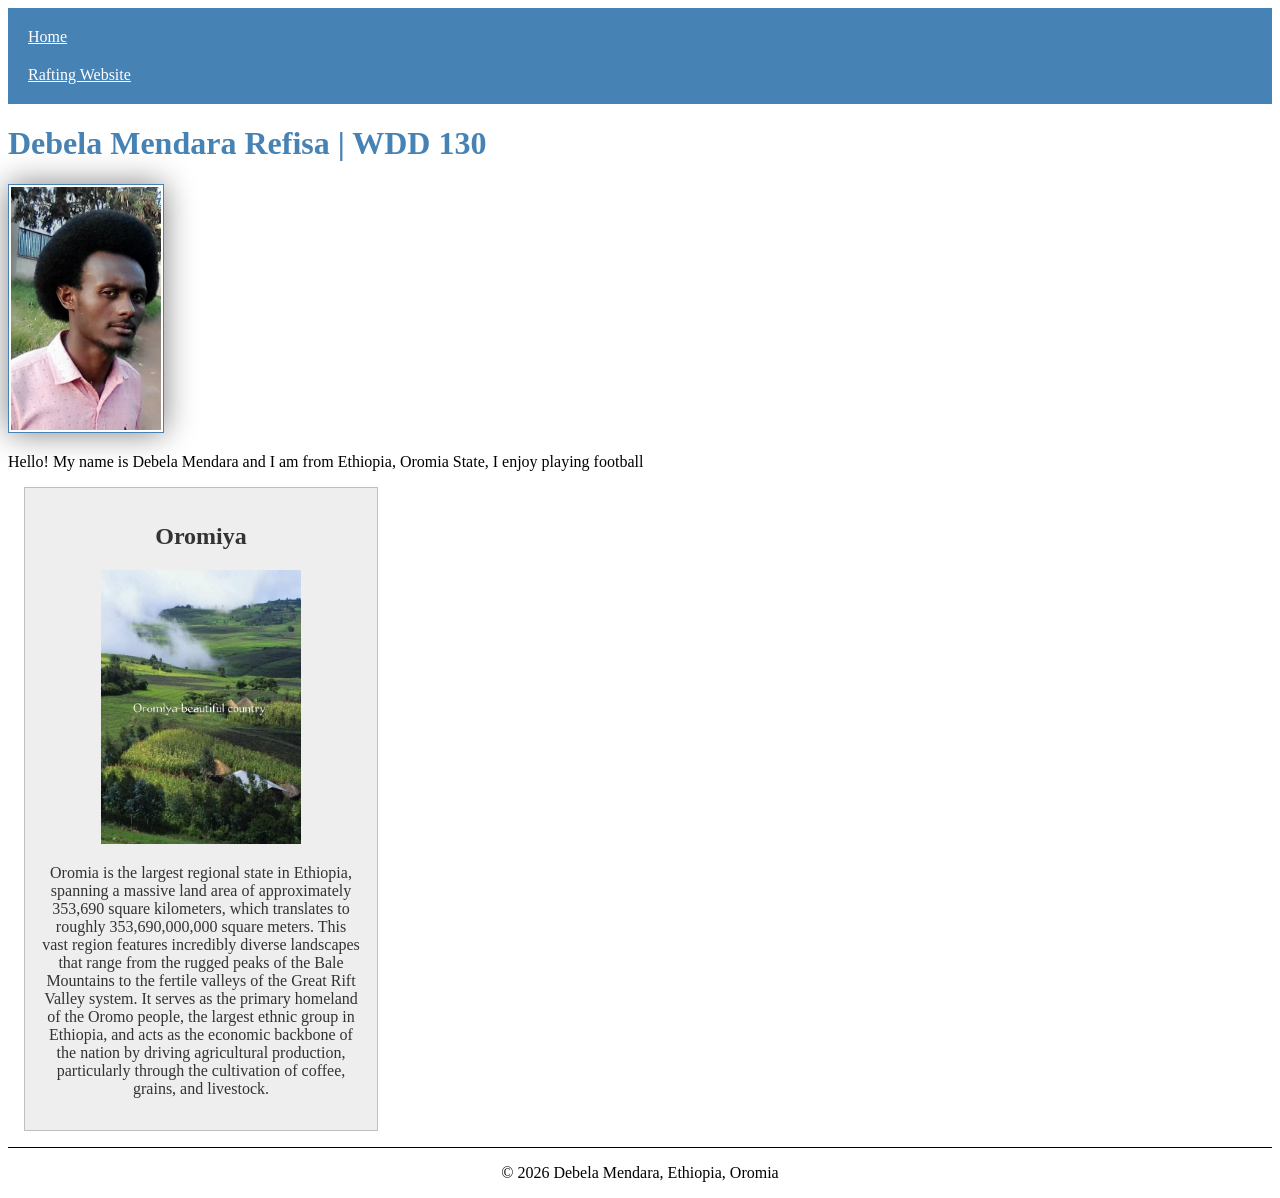
<file: index.html>
<!DOCTYPE html>
<html lang="en">
<head>
    <meta charset="UTF-8">
    <meta name="viewport" content="width=device-width, initial-scale=1.0">
    <title>Debela Mendara Refisa | WDD 130</title>
    <meta name="description" content="Debela Mendara's BYU-pathway wdd130 course home page">
    <meta name="author" content="Debela Mendara">
    <link rel="stylesheet" href="styles/styles.css">
</head>
<body>
    <header>
        <nav>
            <a href="#">Home</a>
            <a href="wwr/">Rafting Website</a>
        </nav>
    </header>
    <main>
        <h1>Debela Mendara Refisa | WDD 130</h1>
        <img src="images/profile.jpg"  alt="Hello, My Name is Debela Mendara Refisa" width="644">
        <p>Hello! My name is Debela Mendara and I am from Ethiopia, Oromia State, I enjoy playing football</p>
    </main>
    <aside>
        <h2>Oromiya</h2>
        <img src="images/oromiya.jpg" alt=" Oromiya landscape">
 <p>
Oromia is the largest regional state in Ethiopia,
spanning a massive land area of approximately 353,690 square kilometers, 
which translates to roughly 353,690,000,000 square meters. 
This vast region features incredibly diverse landscapes that range from the rugged peaks of the Bale Mountains to 
the fertile valleys of the Great Rift Valley system. It serves as the primary homeland of the Oromo people, 
the largest ethnic group in Ethiopia, and acts as the economic backbone of the nation by driving agricultural production, 
particularly through the cultivation of coffee, grains, and livestock.
</p>
    </aside>
        <footer>
        <p>© 2026 Debela Mendara, Ethiopia, Oromia </p>
    </footer>
</body>
</html>
</file>
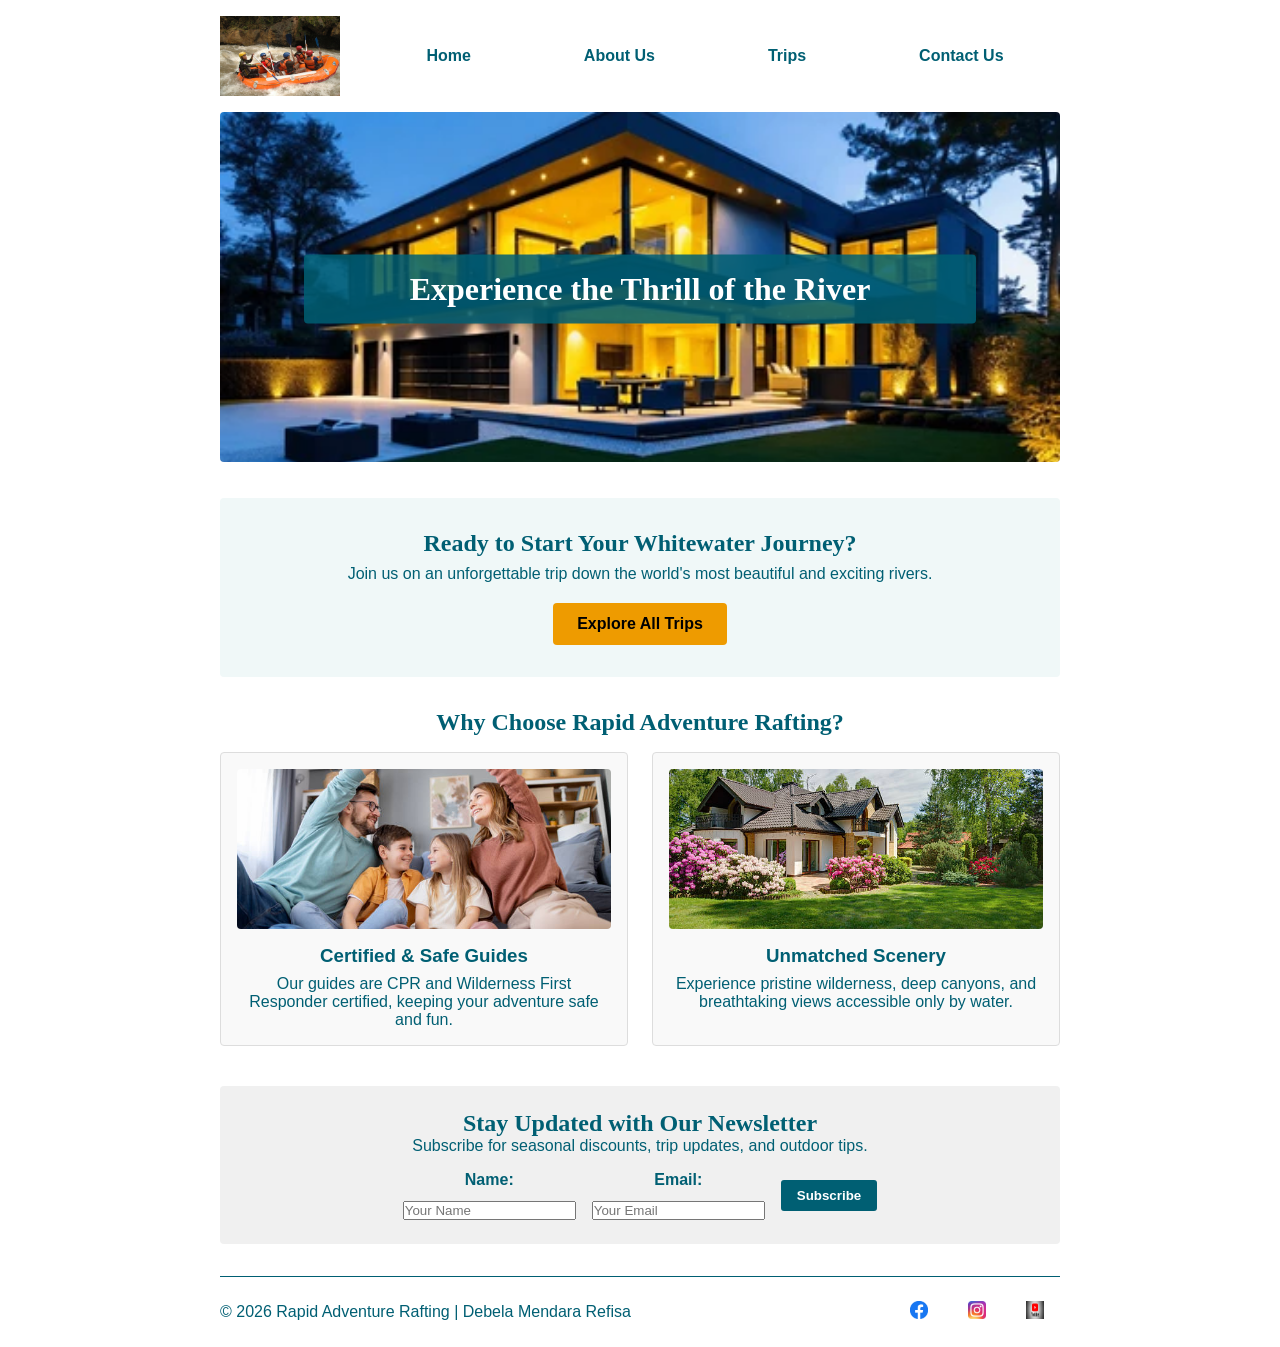
<file: wwr/index.html>
<!DOCTYPE html>
<html lang="en-US">

<head>
    <meta charset="UTF-8">
    <meta name="viewport" content="width=device-width, initial-scale=1.0">
    <title>Home | Rapid Adventure Rafting</title>
    <meta name="description" content="Welcome to Rapid Adventure Rafting. Discover thrilling whitewater experiences, river trips, and expert-guided adventures.">
    <meta name="author" content="Debela Mendara Refisa">
    <link rel="stylesheet" href="styles/rafting.css">
</head>

<body>

    <header>
        <img src="images/rafting-logo.jpg" alt="Rapid Adventure Rafting Logo">
        <nav>
            <a href="index.html">Home</a>
            <a href="about.html">About Us</a>
            <a href="trips.html">Trips</a>
            <a href="contact.html">Contact Us</a>
        </nav>
    </header>

    <main>

        <div class="hero">
            <img src="images/hero-home.jpg" alt="Rafting boat splashing through big river waves">
            <h1>Experience the Thrill of the River</h1>
        </div>

        <section class="cta-section">
            <h2>Ready to Start Your Whitewater Journey?</h2>
            <p>Join us on an unforgettable trip down the world's most beautiful and exciting rivers.</p>
            <a href="trips.html" class="cta-button">Explore All Trips</a>
        </section>

        <section class="home-grid-section">
            <h2>Why Choose Rapid Adventure Rafting?</h2>

            <div class="home-grid">
                <div class="grid-card">
                    <img src="images/home-safety.jpg" alt="Safety gear including helmets and life jackets">
                    <h3>Certified & Safe Guides</h3>
                    <p>Our guides are CPR and Wilderness First Responder certified, keeping your adventure safe and fun.</p>
                </div>

                <div class="grid-card">
                    <img src="images/home-scenery.jpg" alt="Scenic mountain valley with a flowing river">
                    <h3>Unmatched Scenery</h3>
                    <p>Experience pristine wilderness, deep canyons, and breathtaking views accessible only by water.</p>
                </div>
            </div>
        </section>

        <section class="newsletter-section">
            <h2>Stay Updated with Our Newsletter</h2>
            <p>Subscribe for seasonal discounts, trip updates, and outdoor tips.</p>
            
            <form class="newsletter-form" action="#" method="post">
                <div class="form-item inline-item">
                    <label for="fname">Name:</label>
                    <input type="text" id="fname" name="fname" placeholder="Your Name" required>
                </div>
                <div class="form-item inline-item">
                    <label for="femail">Email:</label>
                    <input type="email" id="femail" name="femail" placeholder="Your Email" required>
                </div>
                <button type="submit">Subscribe</button>
            </form>
        </section>

    </main>

    <footer>
        <p>© 2026 Rapid Adventure Rafting | Debela Mendara Refisa</p>
        <nav class="socialmedia">
            <a href="https://facebook.com" target="_blank" rel="noopener">
                <img src="images/facebook.jpg" alt="Facebook Icon">
            </a>
            <a href="https://instagram.com" target="_blank" rel="noopener">
                <img src="images/instagram.jpg" alt="Instagram Icon">
            </a>
            <a href="https://youtube.com" target="_blank" rel="noopener">
                <img src="images/youtube.jpg" alt="YouTube Icon">
            </a>
        </nav>
    </footer>

</body>

</html>
</file>
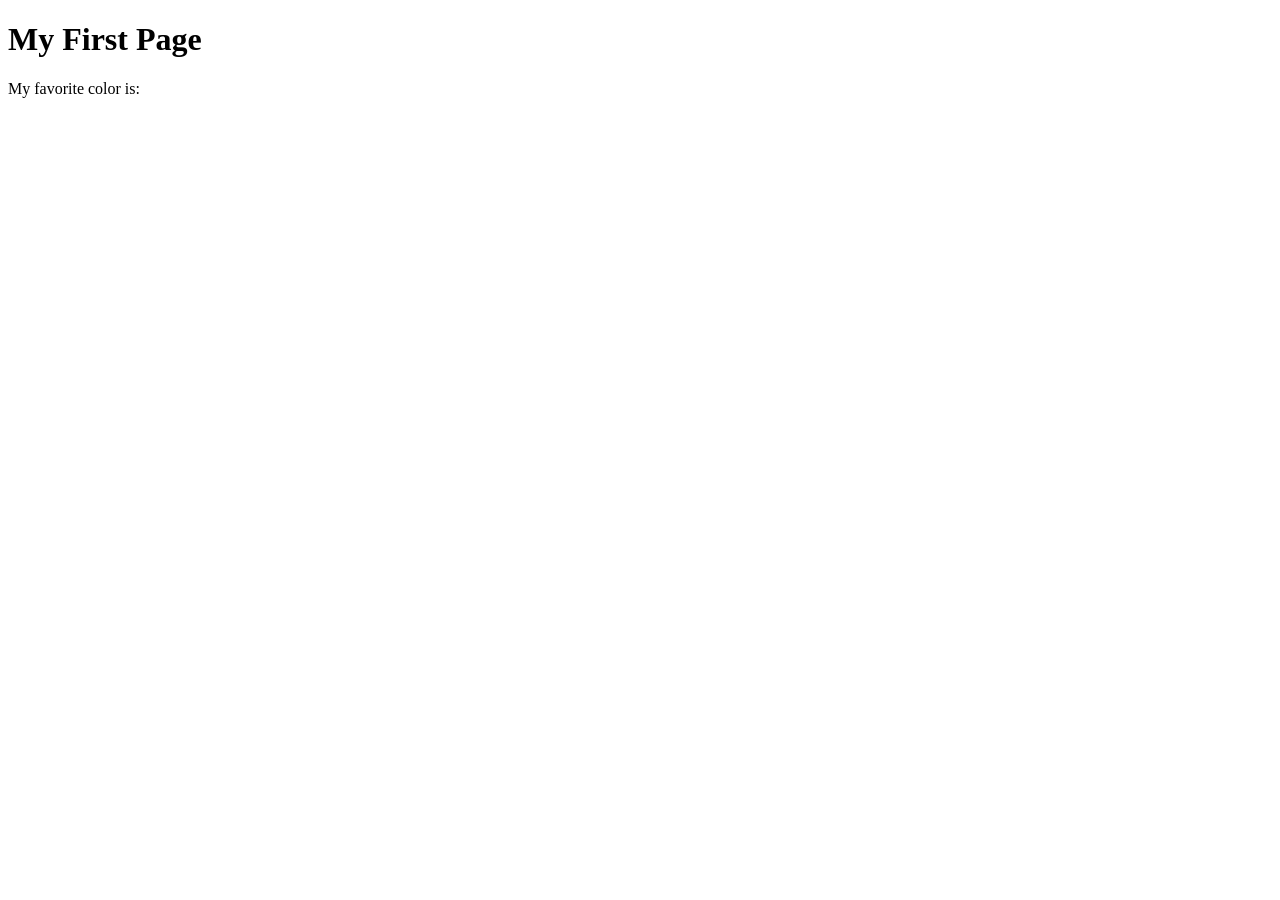
<file: week01/first-page.html>
<!DOCTYPE html>
<html lang="en">
<head>
    <meta charset="UTF-8">
    <meta name="viewport" content="width=device-width, initial-scale=1.0">
    <title>My First Page</title>
</head>
<body>
    <h1>My First Page</h1>
    <p>My favorite color is: </p>
</body>
</html>
</file>
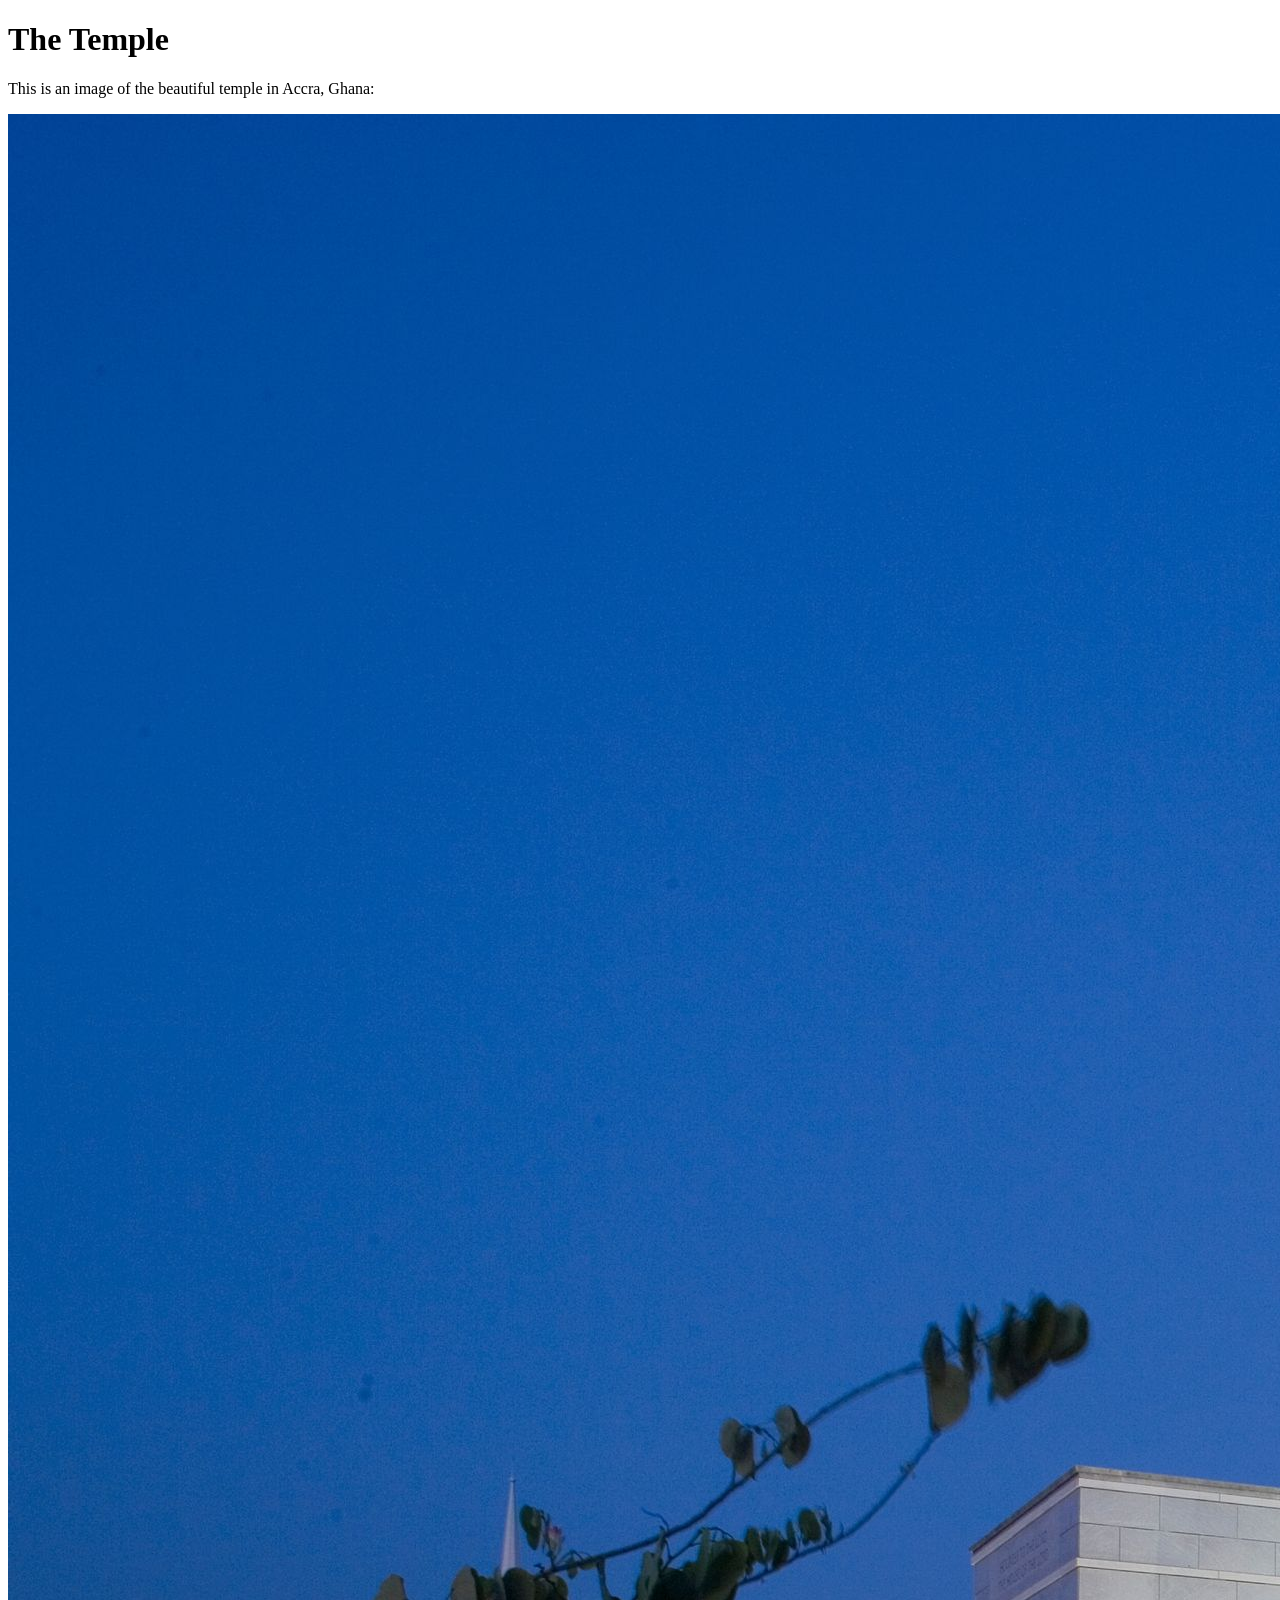
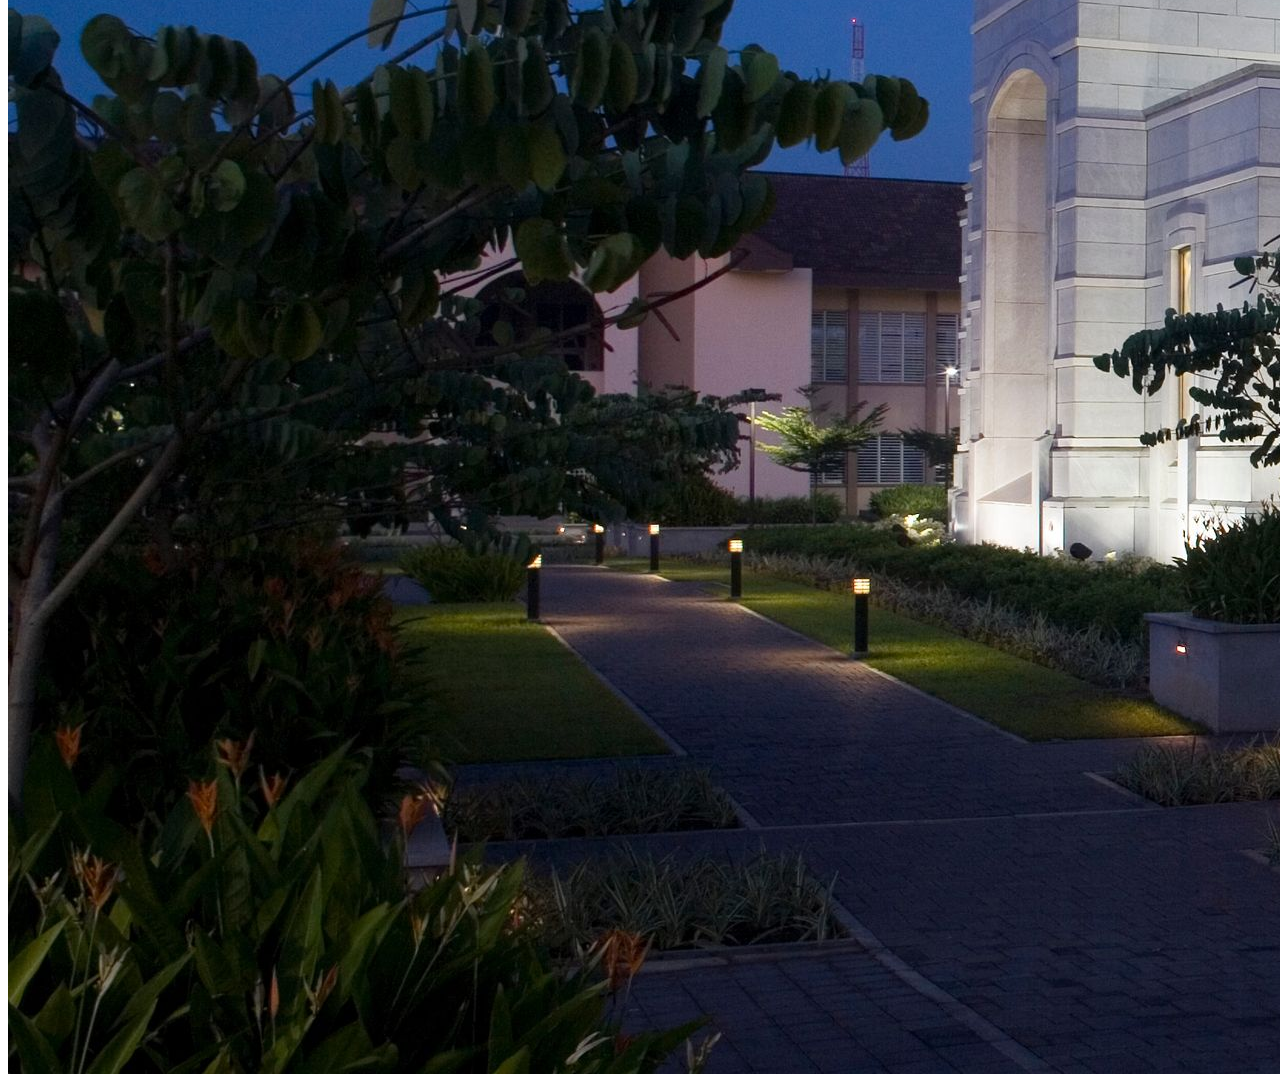
<file: week01/images.html>
<!DOCTYPE html>
<html lang="en">
<head>
    <meta charset="UTF-8">
    <meta name="viewport" content="width=device-width, initial-scale=1.0">
    <title>Temple Image</title>
</head>
<body>
    <h1>The Temple</h1>
    <p>This is an image of the beautiful temple in Accra, Ghana:</p>
    <img src="images/temple-large.jpeg" alt="The Accra Ghana Temple">
    
</body>
</html>
</file>
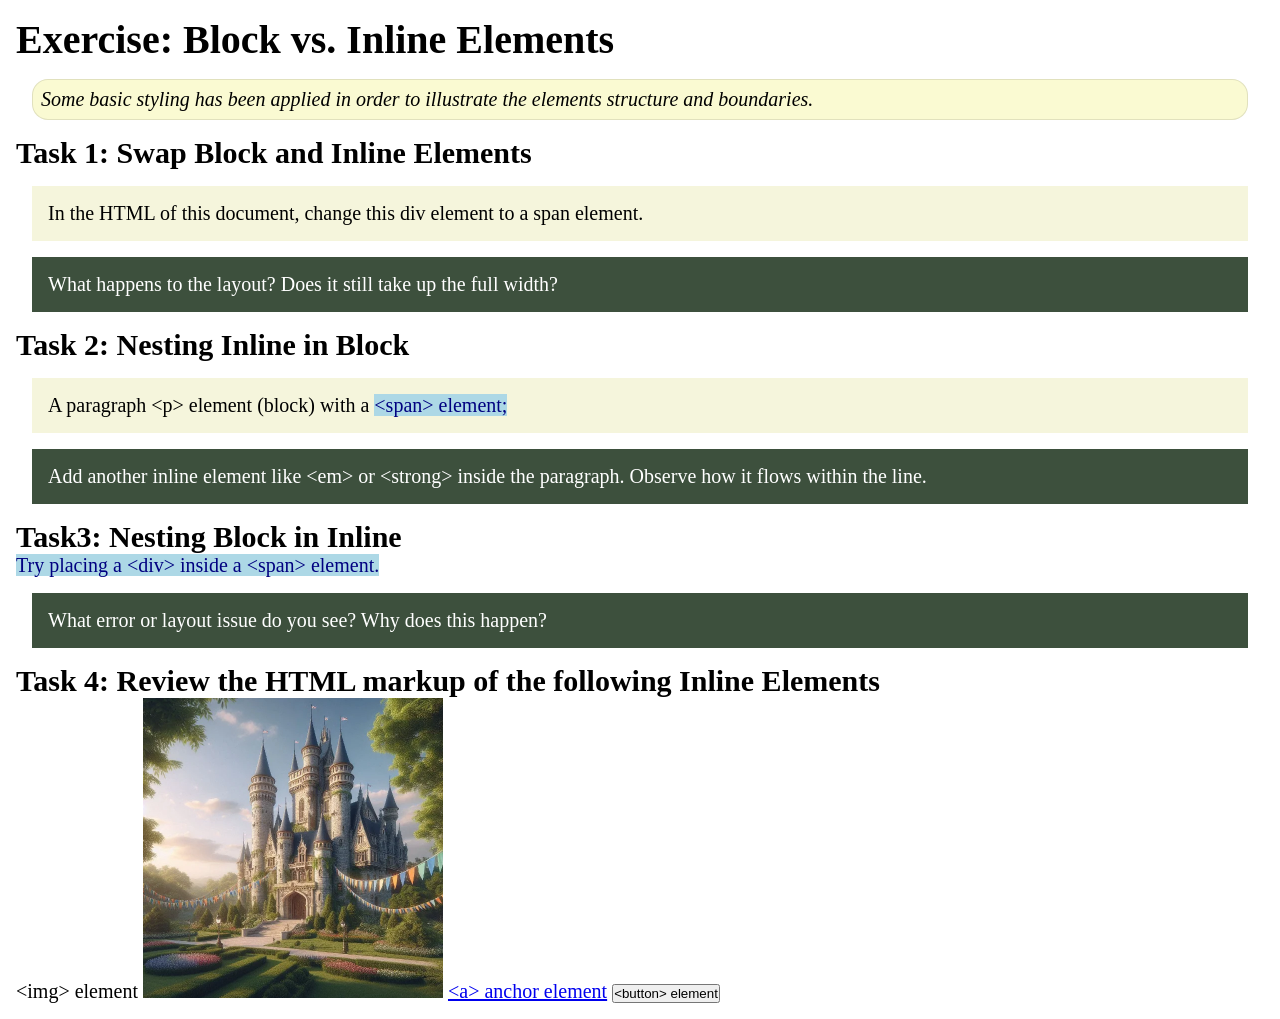
<file: week02/block-vs-inline.html>
<!DOCTYPE html>
<html lang="en">

<head>
    <meta charset="UTF-8">
    <meta name="viewport" content="width=device-width, initial-scale=1.0">
    <title>Exercise: Block vs. Inline Elements</title>
    <link rel="stylesheet" href="styles/block-vs-inline.css">
</head>

<body>
    <main>
        <h1>Exercise: Block vs. Inline Elements</h1>
        <p class="note">Some basic styling has been applied in order to illustrate the elements structure and
            boundaries.</p>

        <h2>Task 1: Swap Block and Inline Elements</h2>
        <div>In the HTML of this document, change this div element to a span element.</div>

        <p class="question">What happens to the layout? Does it still take up the full width?</p>

        <h2>Task 2: Nesting Inline in Block</h2>
        <p>A paragraph &lt;p&gt; element (block) with a <span>&lt;span&gt; element;</span></p>
        <p class="question">Add another inline element like &lt;em&gt; or &lt;strong&gt; inside the paragraph. Observe
            how it flows within the line.</p>

        <h2>Task3: Nesting Block in Inline</h2>
        <span>Try placing a &lt;div&gt; inside a &lt;span&gt; element.</span>
            <p class="question">What error or layout issue do you see? Why does this happen?</p>


            <h2>Task 4: Review the HTML markup of the following Inline Elements</h2>
        &lt;img&gt; element
        <img src="images/castle.webp" alt="placeholder image (images are inline)" width="300" height="300">
        <a href="https://churchofjesuschrist.org">&lt;a&gt; anchor element</a>
        <button type="button">&lt;button&gt; element</button>
    </main>
</body>

</html>
</file>
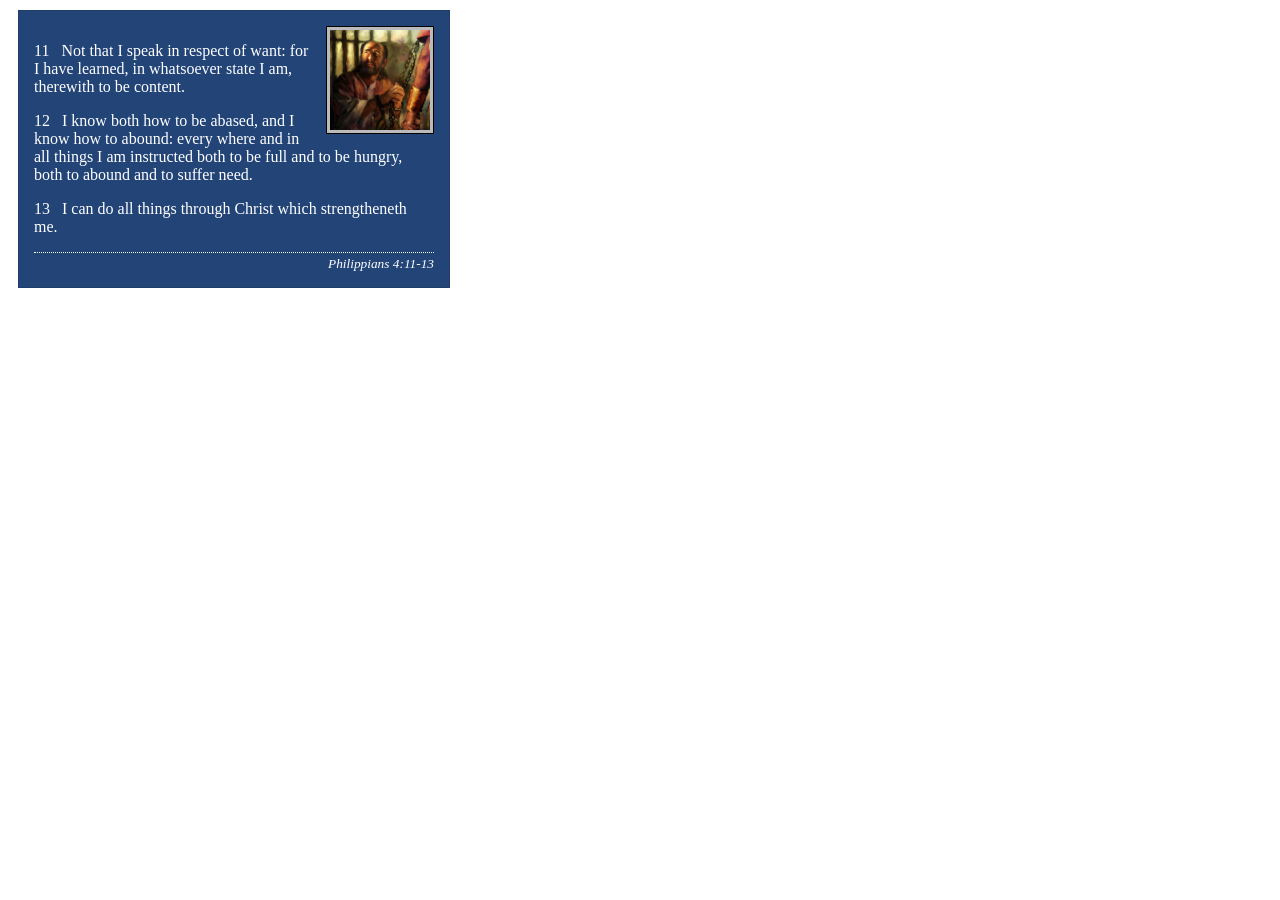
<file: week02/box-model-solution.html>
<!DOCTYPE html>
<html lang="en">
<head>
    <meta charset="UTF-8">
    <meta name="viewport" content="width=device-width, initial-scale=1.0">
    <title>Box Model Activity</title>
    <link rel="stylesheet" href="styles/box-model-solution.css">
</head>
<body>
    <main>
        <div class="callout">
            <img src="images/apostle-paul-imprisoned.webp" alt="Paul the Apostle - Imprisoned in Rome" width="200" height="200">
            <blockquote>
                <p>11 &nbsp; Not that I speak in respect of want: for I have learned, in whatsoever state I am, therewith to be content.</p>
                <p>12 &nbsp; I know both how to be abased, and I know how to abound: every where and in all things I am instructed both to be full and to be hungry, both to abound and to suffer need.</p>
                <p>13 &nbsp; I can do all things through Christ which strengtheneth me.</p>
            </blockquote>
            <cite>Philippians 4:11-13</cite>
        </div>
    </main>
</body>
</html>
</file>
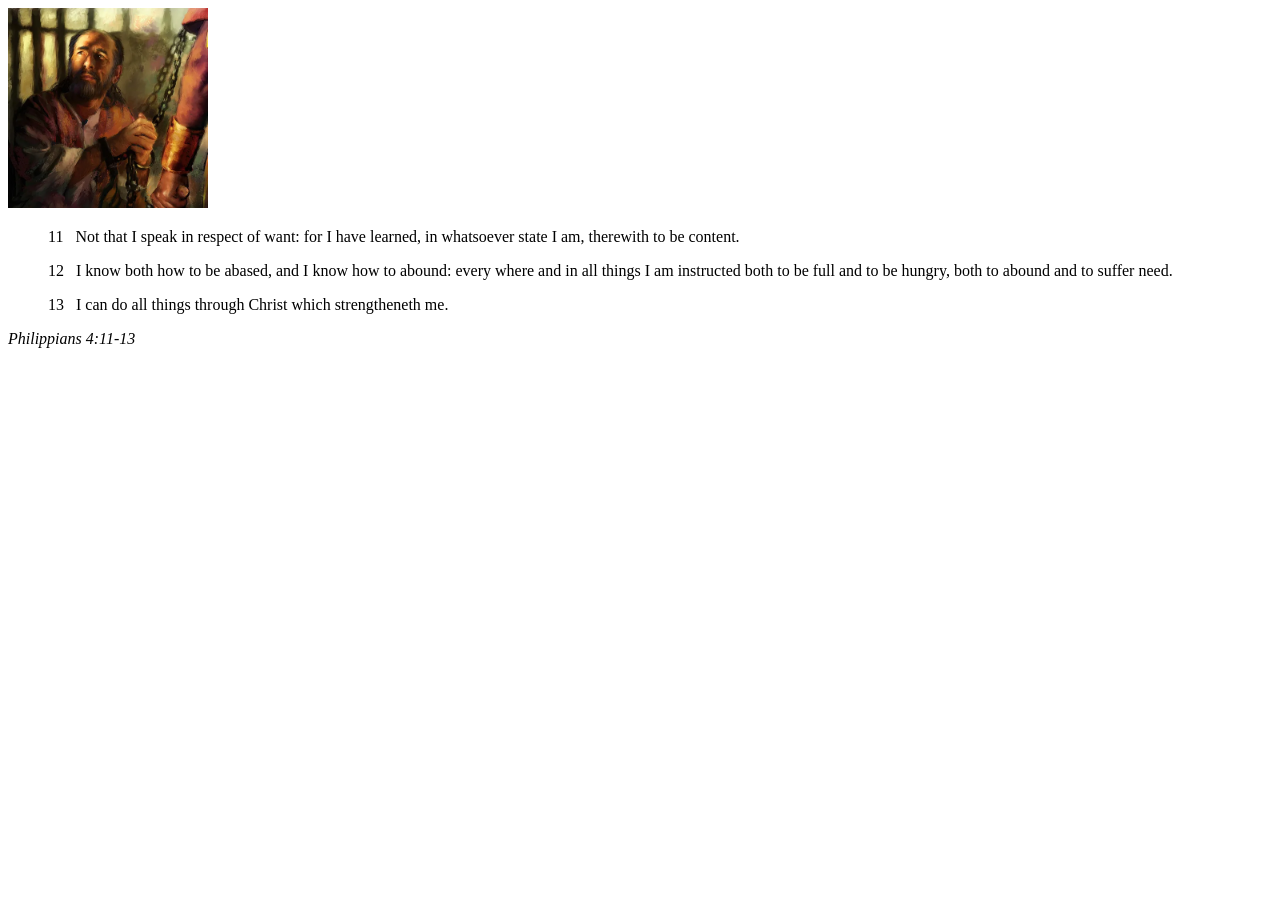
<file: week02/box-model.html>
<!DOCTYPE html>
<html lang="en">
<head>
    <meta charset="UTF-8">
    <meta name="viewport" content="width=device-width, initial-scale=1.0">
    <title>Box Model Activity</title>
</head>
<body>
    <main>
        <div class="callout">
            <img src="images/apostle-paul-imprisoned.webp" alt="Paul the Apostle - Imprisoned in Rome" width="200" height="200">
            <blockquote>
                <p>11 &nbsp; Not that I speak in respect of want: for I have learned, in whatsoever state I am, therewith to be content.</p>
                <p>12 &nbsp; I know both how to be abased, and I know how to abound: every where and in all things I am instructed both to be full and to be hungry, both to abound and to suffer need.</p>
                <p>13 &nbsp; I can do all things through Christ which strengtheneth me.</p>
            </blockquote>
            <cite>Philippians 4:11-13</cite>
        </div>
    </main>
</body>
</html>
</file>
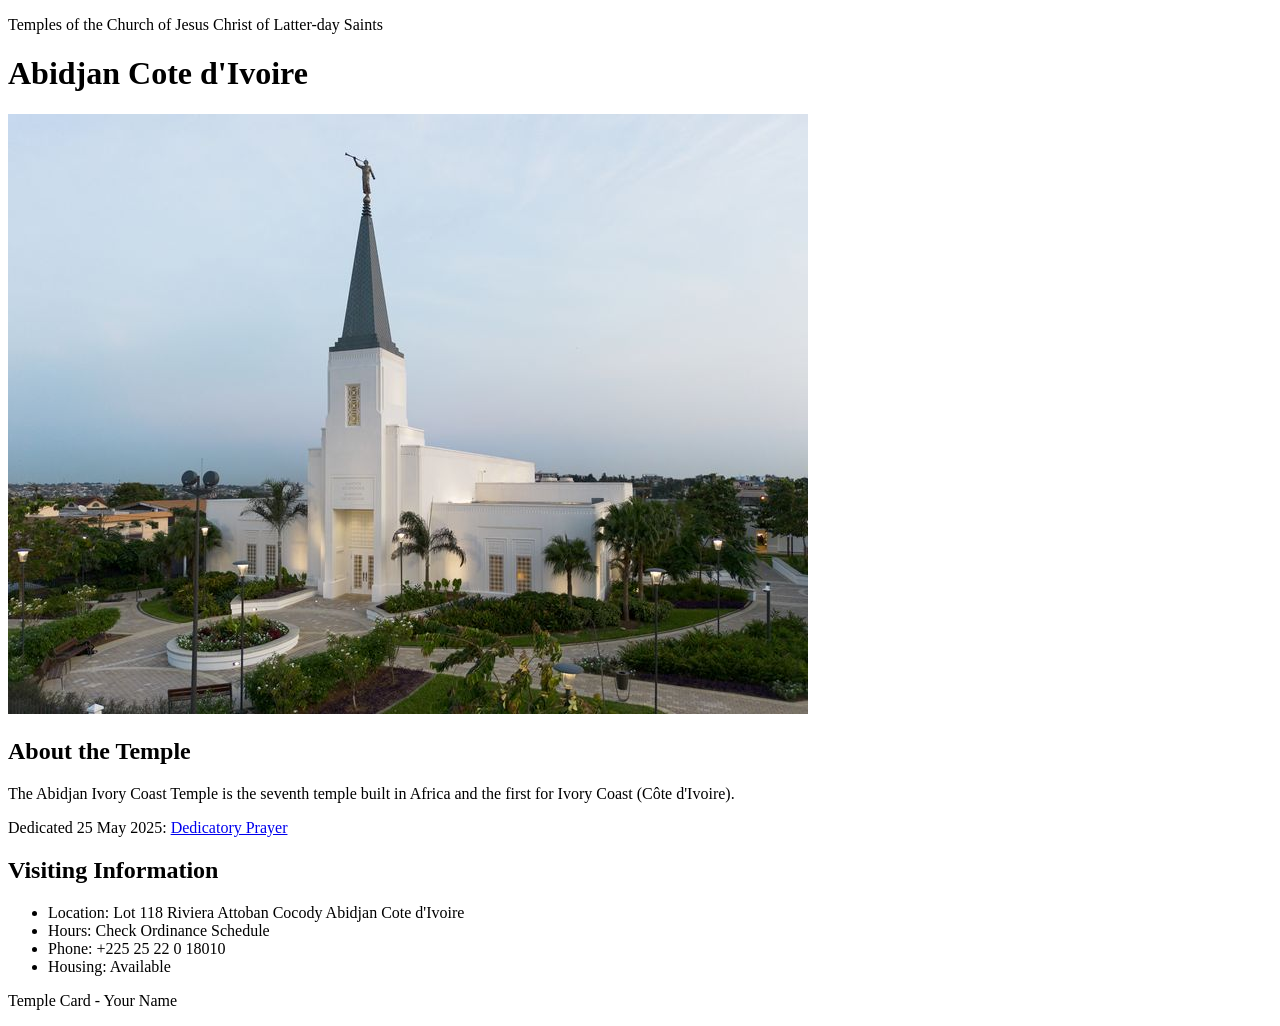
<file: week02/temple.html>
<!DOCTYPE html>
<html lang="en">

<head>
    <meta charset="UTF-8">
    <meta name="viewport" content="width=device-width, initial-scale=1.0">
    <title>Temple Card - Abidjan Cote d'Ivoire</title>
</head>

<body>
    <header>
        <p>Temples of the Church of Jesus Christ of Latter-day Saints</p>
    </header>
    <main>
        <h1>Abidjan Cote d'Ivoire</h1>
        <picture>
            <img src="images/abidjan-ivory-coast.jpeg" alt="Abidjan Cote d'Ivoire Temple">
        </picture>
        <section>
            <h2>About the Temple</h2>
            <p>The Abidjan Ivory Coast Temple is the seventh temple built in Africa and the first for Ivory Coast (Côte
                d'Ivoire).</p>
            <p>Dedicated 25 May 2025: <a
                    href="https://www.churchofjesuschrist.org/temples/dedicatory-prayer/abidjan-ivory-coast-temple/2025-05-25?lang=eng"
                    target="_blank" rel="noopener noreferrer">Dedicatory Prayer</a></p>
        </section>
        <section>
            <h2>Visiting Information</h2>
            <ul>
                <li>Location: Lot 118 Riviera Attoban Cocody Abidjan Cote d'Ivoire</li>
                <li>Hours: Check Ordinance Schedule</li>
                <li>Phone: +225 25 22 0 18010</li>
                <li>Housing: Available</li>
            </ul>
        </section>
    </main>
    <footer>
        <p>Temple Card - Your Name</p>
    </footer>
</body>

</html>
</file>
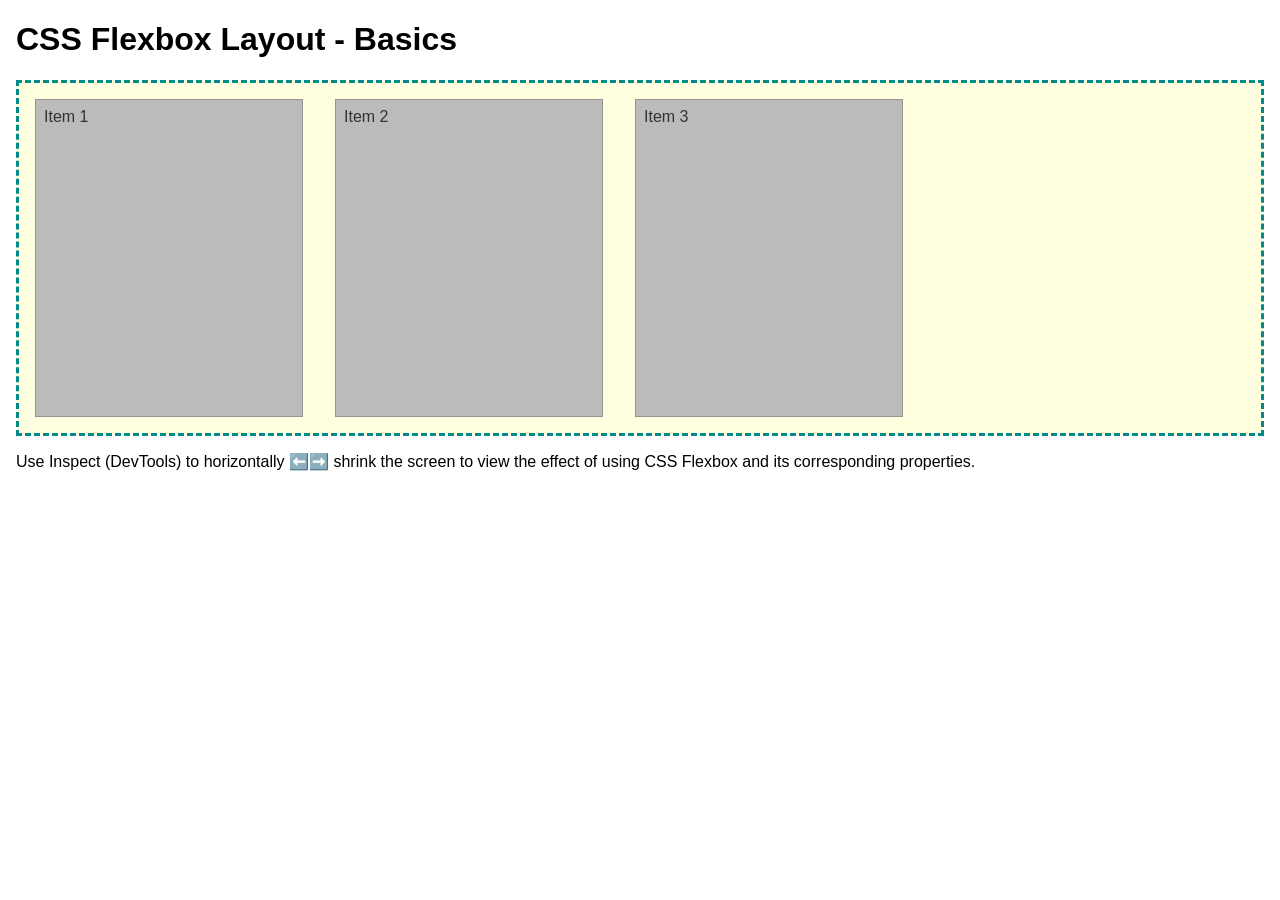
<file: week04/flexbox-layout.html>
<!DOCTYPE html>
<html lang="en">
<head>
    <meta charset="UTF-8">
    <meta name="viewport" content="width=device-width, initial-scale=1.0">
    <title>CSS Flexbox Layout - Basics</title>
    <link rel="stylesheet" href="styles/flexbox.css">
</head>
<body>
    <main>
        <h1>CSS Flexbox Layout - Basics</h1>
        <div class="flex-container">
            <div class="flex-item item1">Item 1</div>
            <div class="flex-item item2">Item 2</div>
            <div class="flex-item item3">Item 3</div>
        </div>
        <p>Use Inspect (DevTools) to horizontally ⬅️➡️ shrink the screen to view the effect of using CSS Flexbox and its corresponding properties.</p>
    </main>
</body>
</html>
</file>
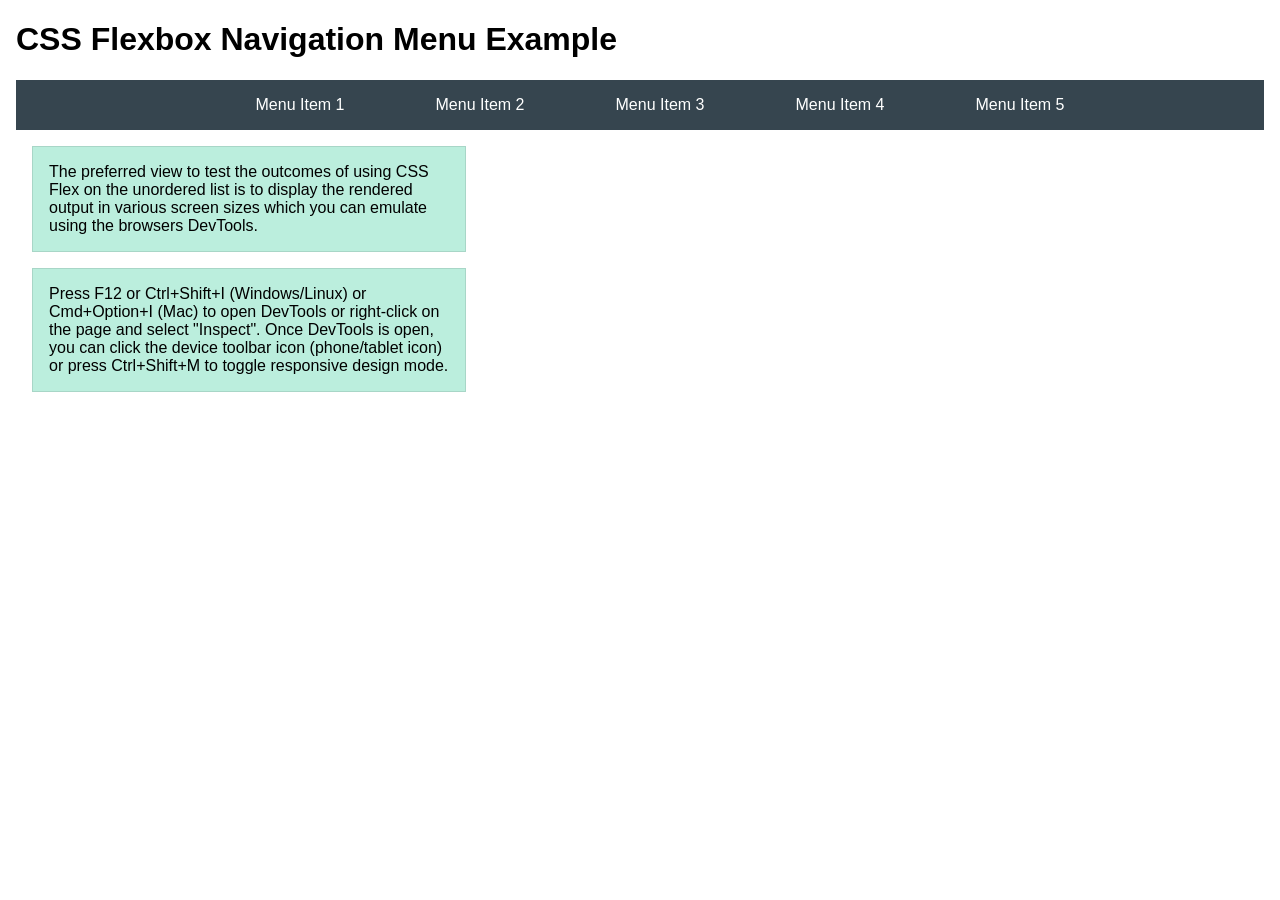
<file: week04/flexbox-menu.html>
<!DOCTYPE html>
<html lang="en">
<head>
    <meta charset="UTF-8">
    <meta name="viewport" content="width=device-width, initial-scale=1.0">
    <title>CSS Flexbox - Navigation Menu</title>
    <link rel="stylesheet" href="styles/flexbox-menu.css">
</head>
<body>
    <main>
        <h1>CSS Flexbox Navigation Menu Example</h1>
        <nav>
            <ul>
                <li><a href="#">Menu Item 1</a></li>
                <li><a href="#">Menu Item 2</a></li>
                <li><a href="#">Menu Item 3</a></li>
                <li><a href="#">Menu Item 4</a></li>
                <li><a href="#">Menu Item 5</a></li>
            </ul>
        </nav>
        <p>The preferred view to test the outcomes of using CSS Flex on the unordered list is to display the rendered output in various screen sizes which you can emulate using the browsers DevTools.</p>

        <p>Press F12 or Ctrl+Shift+I (Windows/Linux) or Cmd+Option+I (Mac) to open DevTools or right-click on the page and select "Inspect". Once DevTools is open, you can click the device toolbar icon (phone/tablet icon) or press Ctrl+Shift+M to toggle responsive design mode.</p>

                      
        
    </main>
</body>
</html>
</file>
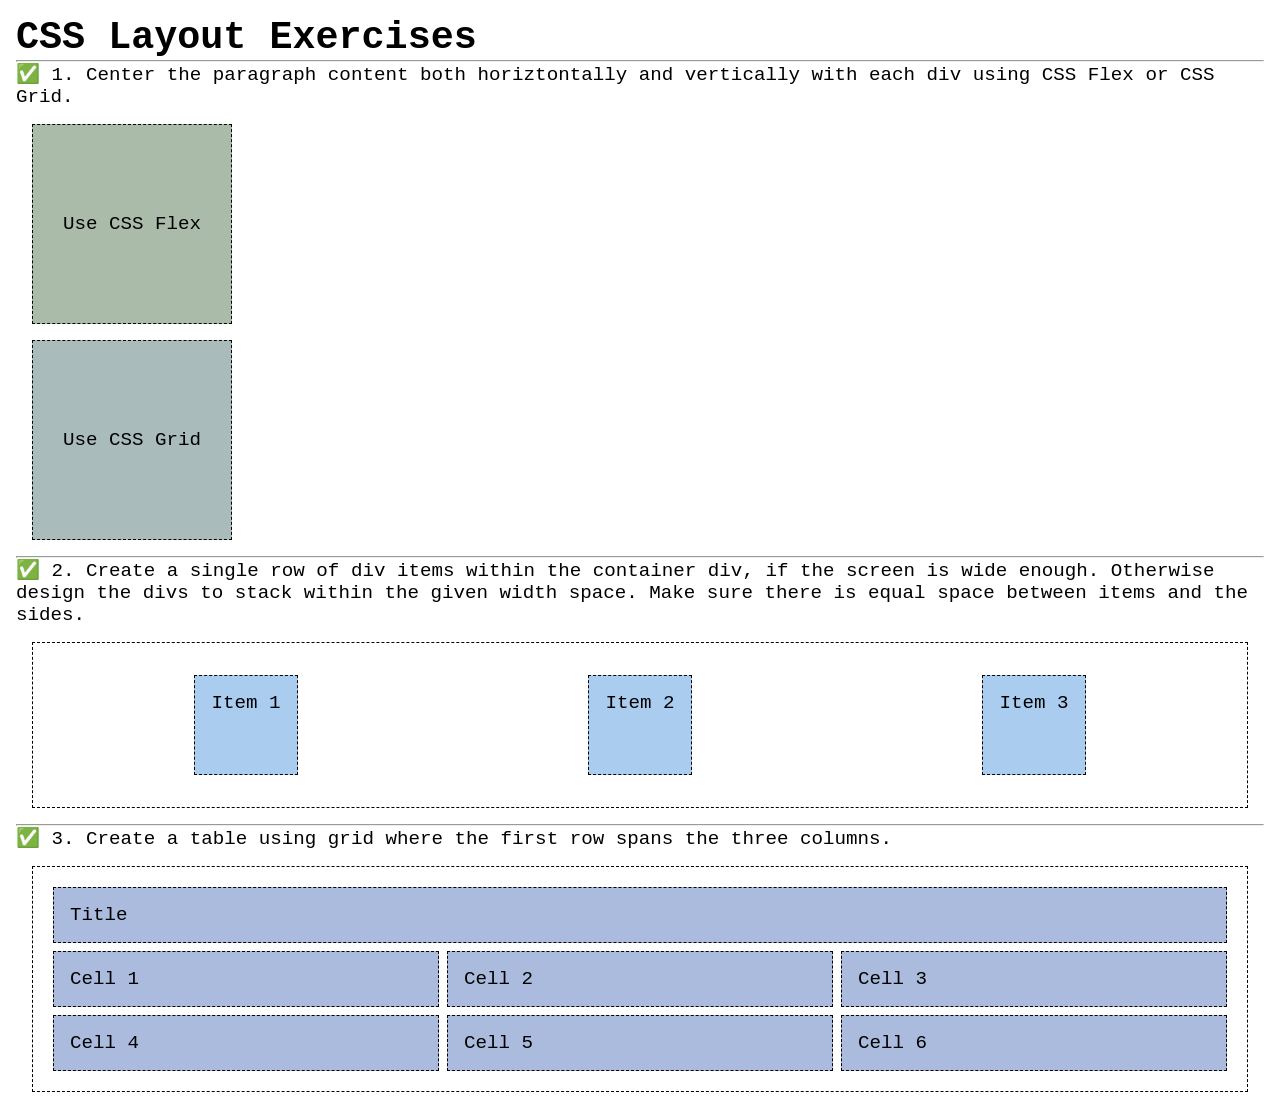
<file: week04/layout-exercises-solution.html>
<!DOCTYPE html>
<html lang="en">
<head>
    <meta charset="UTF-8">
    <meta name="viewport" content="width=device-width, initial-scale=1.0">
    <title>CSS Layout Exercises</title>
    <link rel="stylesheet" href="styles/layout-exercises-solution.css">
</head>
<body>
    <main>
        <h1>CSS Layout Exercises</h1>
        <hr>
        <p>✅ 1. Center the paragraph content both horiztontally and vertically with each div using CSS Flex or CSS Grid.</p>
        <div class="one flex">
            <p>Use CSS Flex</p>
        </div>
        <div class="one grid">
            <p>Use CSS Grid</p>
        </div>
        <hr>
        <p>✅ 2. Create a single row of div items within the container div, if the screen is wide enough. Otherwise design the
            divs to stack within the given width space. Make sure there is equal space between items and the sides.</p>
        <div class="container2">
            <div class="two">
                <p>Item 1</p>
            </div>
            <div class="two">
                <p>Item 2</p>
            </div>
            <div class="two">
                <p>Item 3</p>
            </div>
        </div>
        <hr>
        <p>✅ 3. Create a table using grid where the first row spans the three columns. </p>
        <div class="container3">
            <div class="three columns-3">
                <p>Title</p>
            </div>
            <div class="three">
                <p>Cell 1</p>
            </div>
            <div class="three">
                <p>Cell 2</p>
            </div>
            <div class="three">
                <p>Cell 3</p>
            </div>
            <div class="three">
                <p>Cell 4</p>
            </div>
            <div class="three">
                <p>Cell 5</p>
            </div>
            <div class="three">
                <p>Cell 6</p>
            </div>
        
        </div>
    </main>
</body>
</html>
</file>
<file: styles/styles.css>
nav {
  background-color: steelblue;
  padding: 10px;
}
nav a {
  color: white; 
  padding: 10px;
  display: block;
}
h1 {
  color: steelblue;
}
main {
  max-width: 840px;
}
main img {
  width: 150px;
  height: auto;
  border: 1px solid steelblue;
  padding: 2px;
  box-shadow: 0 0 30px gray;
}
p {
  padding: 0;
}
aside {
  width: 20rem;
  margin: 1rem;
  border: 1px solid rgb(0 0 0 /0.2);
  padding: 1rem;
  background-color: #eee;
  color: #333;
  text-align: center;
}
aside img {
  width: 200px;
  height: auto;
}
    footer {
      margin-top: 15px;
      border-top: 1px solid #000;
      text-align: center;
    }
</file>
<file: wwr/styles/rafting.css>
/* Hero Banner Styling */
.hero {
    position: relative;
    margin-bottom: 2rem;
}

.hero img {
    width: 100%;
    height: 350px;
    object-fit: cover;
    border-radius: 4px;
}

.hero h1 {
    position: absolute;
    top: 50%;
    left: 50%;
    transform: translate(-50%, -50%);
    background-color: rgba(0, 95, 115, 0.85);
    color: var(--accent2-color);
    padding: 1rem 2rem;
    border-radius: 4px;
    width: 80%;
}

/* CTA Section & Button */
.cta-section {
    text-align: center;
    background-color: #f0f8f8;
    padding: 2rem 1rem;
    border-radius: 4px;
    margin-bottom: 2rem;
}

.cta-section p {
    margin: 0.5rem 0 1.25rem;
}

.cta-button {
    display: inline-block;
    background-color: var(--accent1-color);
    color: #000;
    text-decoration: none;
    font-weight: bold;
    padding: 0.75rem 1.5rem;
    border-radius: 4px;
    transition: background-color 0.2s ease;
}

.cta-button:hover {
    background-color: var(--primary-color);
    color: var(--accent2-color);
}

/* Grid Layouts (Home & Trips) */
.trips-grid-container, .home-grid-section {
    margin-bottom: 2.5rem;
}

.trips-grid, .home-grid {
    display: grid;
    grid-template-columns: repeat(auto-fit, minmax(240px, 1fr));
    gap: 1.5rem;
    margin-top: 1rem;
}

.trip-card, .grid-card {
    background-color: #f9f9f9;
    border: 1px solid #ddd;
    border-radius: 4px;
    padding: 1rem;
    text-align: center;
}

.trip-card img, .grid-card img {
    width: 100%;
    height: 160px;
    object-fit: cover;
    border-radius: 4px;
    margin-bottom: 0.75rem;
}

.trip-card h3, .grid-card h3 {
    margin-bottom: 0.5rem;
    color: var(--primary-color);
}

/* Table Styling */
.table-section {
    margin-bottom: 2.5rem;
}

.trips-table {
    width: 100%;
    border-collapse: collapse;
    margin-top: 1rem;
}

.trips-table th, .trips-table td {
    padding: 10px 12px;
    border: 1px solid #ccc;
    text-align: left;
}

.trips-table th {
    background-color: var(--primary-color);
    color: var(--accent2-color);
}

.trips-table tbody tr:nth-child(even) {
    background-color: #f2f2f2;
}

/* Newsletter Section */
.newsletter-section {
    background-color: #f0f0f0;
    padding: 1.5rem;
    border-radius: 4px;
    text-align: center;
    margin-bottom: 2rem;
}

.newsletter-form {
    display: flex;
    justify-content: center;
    align-items: center;
    gap: 1rem;
    margin-top: 1rem;
    flex-wrap: wrap;
}

.inline-item {
    display: flex;
    align-items: center;
    gap: 0.5rem;
}

.newsletter-form button {
    background-color: var(--primary-color);
    color: var(--accent2-color);
    border: none;
    padding: 8px 16px;
    font-weight: bold;
    border-radius: 3px;
    cursor: pointer;
}

.newsletter-form button:hover {
    background-color: var(--accent1-color);
    color: #000;
}:root {
    --primary-color: #005f73;
    --secondary-color: #0a9396;
    --accent1-color: #ee9b00;
    --accent2-color: #ffffff;

    --heading-font: Georgia, serif;
    --body-font: Arial, sans-serif;
}

* {
    margin: 0;
    padding: 0;
    box-sizing: border-box;
}

body {
    font-family: var(--body-font);
    color: var(--primary-color);
}

header, main, footer {
    width: 840px;
    margin: 0 auto;
}

h1, h2 {
    font-family: var(--heading-font);
    color: var(--primary-color);
    text-align: center;
}

/* Header Layout (CSS Grid) */
header {
    display: grid;
    grid-template-columns: 150px 1fr;
    align-items: center;
    padding: 1rem 0;
}

header img {
    width: 120px;
    height: auto;
}

nav {
    display: flex;
    justify-content: space-around;
}

nav a {
    text-decoration: none;
    color: var(--primary-color);
    font-weight: bold;
    padding: 0.5rem 1rem;
}

nav a:hover {
    color: var(--accent1-color);
}

/* Contact Us Page Layout */
.company-heading {
    margin: 1.5rem 0 0.5rem;
}

.company-info {
    display: grid;
    grid-template-columns: 1fr 1fr;
    gap: 1.5rem;
    align-items: start;
    margin-bottom: 2rem;
}

.address-details {
    grid-column: 1 / 3;
    text-align: center;
    margin-bottom: 1rem;
}

.address-details p {
    margin-bottom: 0.25rem;
}

.map-container iframe {
    width: 100%;
    height: 350px;
    border: none;
    border-radius: 4px;
}

/* Contact Form Styling */
.contact-form {
    display: flex;
    flex-direction: column;
    gap: 0.75rem;
    background-color: #f9f9f9;
    padding: 1.25rem;
    border: 1px solid #ccc;
    border-radius: 4px;
}

.form-item {
    display: flex;
    flex-direction: column;
}

.form-item label {
    font-weight: bold;
    margin-bottom: 0.25rem;
}

.contact-form input[type="text"],
.contact-form input[type="email"],
.contact-form textarea {
    width: 100%;
    padding: 8px;
    border: 1px solid #777;
    border-radius: 3px;
    font-family: var(--body-font);
}

/* Radio Group & Fieldset */
.purpose-group {
    border: none;
    padding: 0;
}

.purpose-group legend {
    font-weight: bold;
    margin-bottom: 0.25rem;
}

.purpose-group label {
    display: flex;
    align-items: center;
    gap: 0.5rem;
    font-weight: normal;
    margin-bottom: 0.25rem;
    cursor: pointer;
}

.contact-form input[type="radio"],
.contact-form input[type="checkbox"] {
    width: 18px;
    height: 18px;
    cursor: pointer;
}

.checkbox-item label {
    display: flex;
    align-items: center;
    gap: 0.5rem;
    font-weight: normal;
    cursor: pointer;
}

/* Submit Button */
.contact-form button[type="submit"] {
    background-color: #e0e0e0;
    color: #000;
    border: 1px solid #888;
    padding: 10px;
    font-size: 1rem;
    font-weight: bold;
    cursor: pointer;
    border-radius: 4px;
    transition: background-color 0.2s ease;
    margin-top: 0.5rem;
}

.contact-form button[type="submit"]:hover {
    background-color: var(--accent1-color);
    color: var(--accent2-color);
}

/* Employee Profiles Section */
.employees-section {
    margin-top: 2rem;
    text-align: center;
}

.employees-section h2 {
    margin-bottom: 1rem;
}

.employee-profiles {
    display: grid;
    grid-template-columns: repeat(3, 1fr);
    gap: 1.5rem;
    margin-bottom: 2rem;
}

.employee-profiles figure {
    background-color: #f0f0f0;
    padding: 1rem;
    border: 1px solid #ccc;
    border-radius: 4px;
}

.employee-profiles img {
    width: 100%;
    height: auto;
    max-height: 150px;
    object-fit: cover;
    margin-bottom: 0.5rem;
}

/* Footer Layout */
footer {
    display: flex;
    justify-content: space-between;
    align-items: center;
    padding: 1rem 0;
    border-top: 1px solid var(--primary-color);
}

.socialmedia img {
    width: 18px;
    height: 18px;
    margin-left: 0.5rem;
}
</file>
<file: week02/styles/block-vs-inline.css>
* {
    margin: 0;
    padding: 0;
}

body {
    font-size: 20px;
    margin: 1rem;
}

p,
div {
    background-color: beige;
    margin: 1rem;
    padding: 1rem;
}

span {
    color: navy;
    background-color: lightblue;
}

code {
    margin: 0;
    padding: 0;
    color: green;
    font-size: 1.2rem;
}

.note {
    font-style: italic;
    background-color: lightgoldenrodyellow;
    border-radius: 1rem;
    border: 1px solid rgb(0 0 0 / 10%);
    margin: 1rem;
    padding: .5rem;
}

.question {
    background-color: #3d503d;
    color: #fff;
}
</file>
<file: week02/styles/box-model-solution.css>
.callout {
    max-width: 400px;
    margin: 10px;
    border: 1px solid rgba(0, 0, 0, .1);
    padding: 15px;
    background-color: #247;
    color: #fff;
}

.callout img {
    float: right;
    margin: 0 0 10px 15px;
    border: 1px solid #000;
    padding: 3px;
    background-color: #bbb;
    width: 100px;
    height: auto;

}

blockquote {
    margin: 0;
}

cite {
    display: block;
    border-top: 1px dotted #fff;
    padding-top: 3px;
    text-align: right;
    font-size: smaller;
}
</file>
<file: week04/styles/flexbox.css>
body {
    font-family: Helvetica, Arial, sans-serif;
    margin: 1rem;
}

.flex-container {
    border: 3px dashed darkcyan;
    background-color: lightyellow;
    display: flex;
    flex-wrap: wrap;
}

.flex-item {
    width: 250px;
    margin: 1rem;
    border: 1px solid rgb(0 0 0 / 20%);
    padding: 0.5rem;
    background-color: #bbb;
    color: #333;
}

.item1 {
    min-height: 100px;
}

.item2 {
    min-height: 200px;
}

.item3 {
    min-height: 300px;
}
</file>
<file: week04/styles/flexbox-menu.css>
body {
    font-family: Helvetica, Arial, sans-serif;
    margin: 1rem;
}

nav {
    background-color: #36454f;
}

nav ul {
    list-style-type: none;
    display: flex;
    flex-wrap: wrap;
    max-width: 900px;
    margin: 0 auto;
    justify-content: space-around;
    align-items: center;
}

nav a {
    display: block;
    color: #fff;
    text-align: center;
    padding: 1rem;
    text-decoration: none;
}

p {
    margin: 1rem;
    border: 1px solid rgb(0 0 0 / 10%);
    padding: 1rem;
    background-color: #bed;
    max-width: 400px;
}

#devtools-btn {
    background-color: #36454f;
    color: white;
    border: none;
    padding: 12px 24px;
    margin: 1rem;
    font-size: 16px;
    font-family: Helvetica, Arial, sans-serif;
    border-radius: 4px;
    cursor: pointer;
    transition: background-color 0.3s ease;
}

#devtools-btn:hover {
    background-color: #4a5a6a;
}

#devtools-btn:active {
    background-color: #2a3a4a;
}
</file>
<file: week04/styles/layout-exercises-solution.css>
* {
    margin: 0;
    padding: 0;
    box-sizing: border-box;
}

body {
    margin: 1rem;
    font-family: monospace;
    font-size: 1.2rem;
}

div {
    margin: 1rem;
    border: 1px dashed;
    padding: 1rem;
}

.one {
    width: 200px;
    height: 200px;
}

.flex {
    background-color: #aba;
    display: flex;
    justify-content: center;
    align-items: center;
}

.grid {
    background-color: #abb;
    display: grid;
    place-items: center;
}

.container2 {
    display: flex;
    flex-wrap: wrap;
    justify-content: space-around;
}

.two {
    background-color: #ace;
    height: 100px;
}

.container3 {
    display: grid;
    grid-template-columns: repeat(3, 1fr);
}

.columns-3 {
    grid-column: span 3;}

.three {
    margin: .25rem;
    background-color: #abd;
}
</file>
